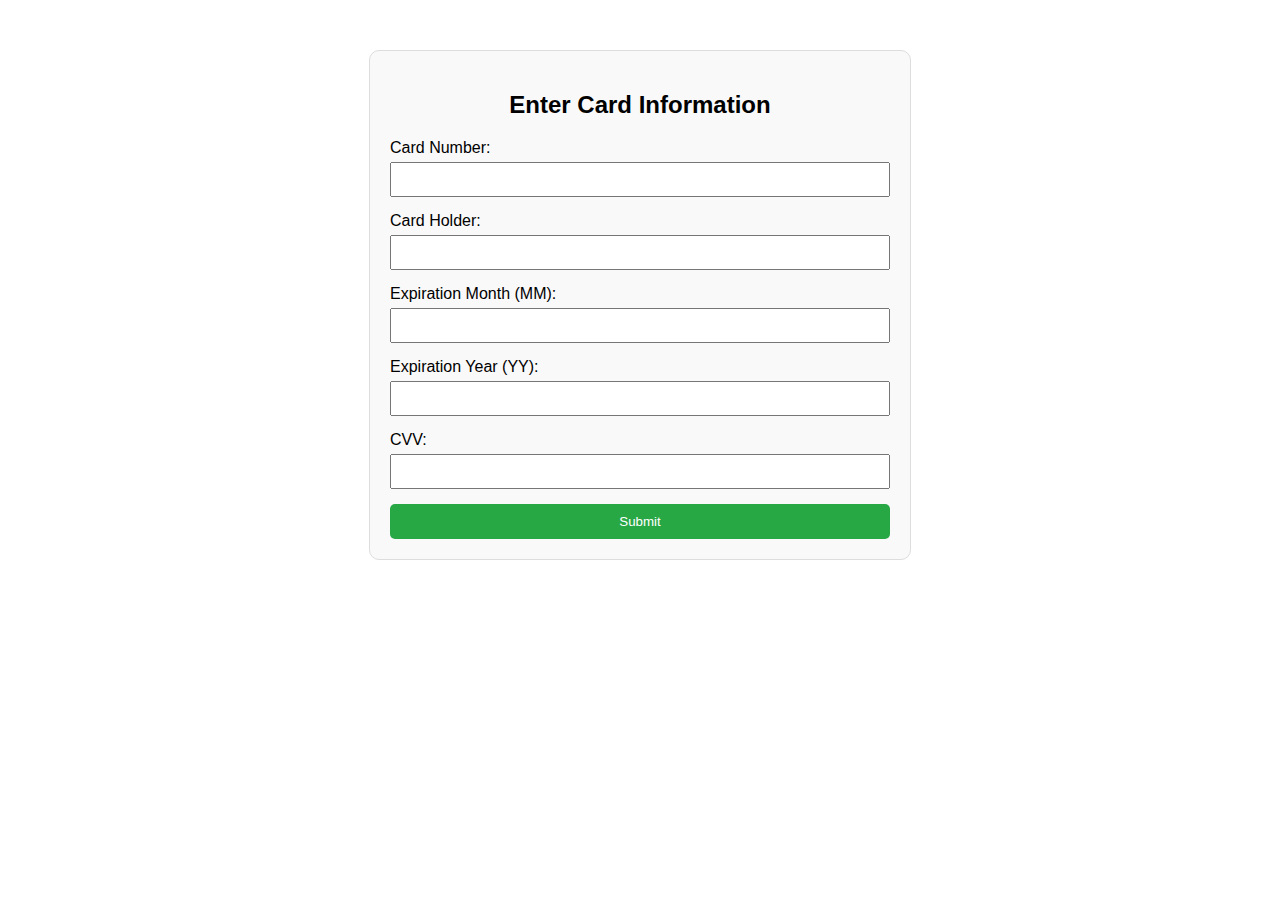
<file: client/index.html>
<!DOCTYPE html>
<html lang="en">
<head>
  <meta charset="UTF-8">
  <meta name="viewport" content="width=device-width, initial-scale=1.0">
  <title>Payment Information</title>
  <link rel="stylesheet" href="style.css">
</head>
<body>
  <div class="container">
    <h2>Enter Card Information</h2>
    <form id="payment-form">
      <div class="form-group">
        <label for="cardNumber">Card Number:</label>
        <input type="text" id="cardNumber" name="cardNumber" required>
      </div>
      <div class="form-group">
        <label for="cardHolder">Card Holder:</label>
        <input type="text" id="cardHolder" name="cardHolder" required>
      </div>
      <div class="form-group">
        <label for="expirationMM">Expiration Month (MM):</label>
        <input type="text" id="expirationMM" name="expirationMM" required>
      </div>
      <div class="form-group">
        <label for="expirationYY">Expiration Year (YY):</label>
        <input type="text" id="expirationYY" name="expirationYY" required>
      </div>
      <div class="form-group">
        <label for="CVV">CVV:</label>
        <input type="text" id="CVV" name="CVV" required>
      </div>
      <button type="submit">Submit</button>
    </form>
    <div id="error-message" class="error-message"></div>
    <div id="response" class="response"></div>
  </div>

  <script type="module" src="script.js"></script>
</body>
</html>
</file>
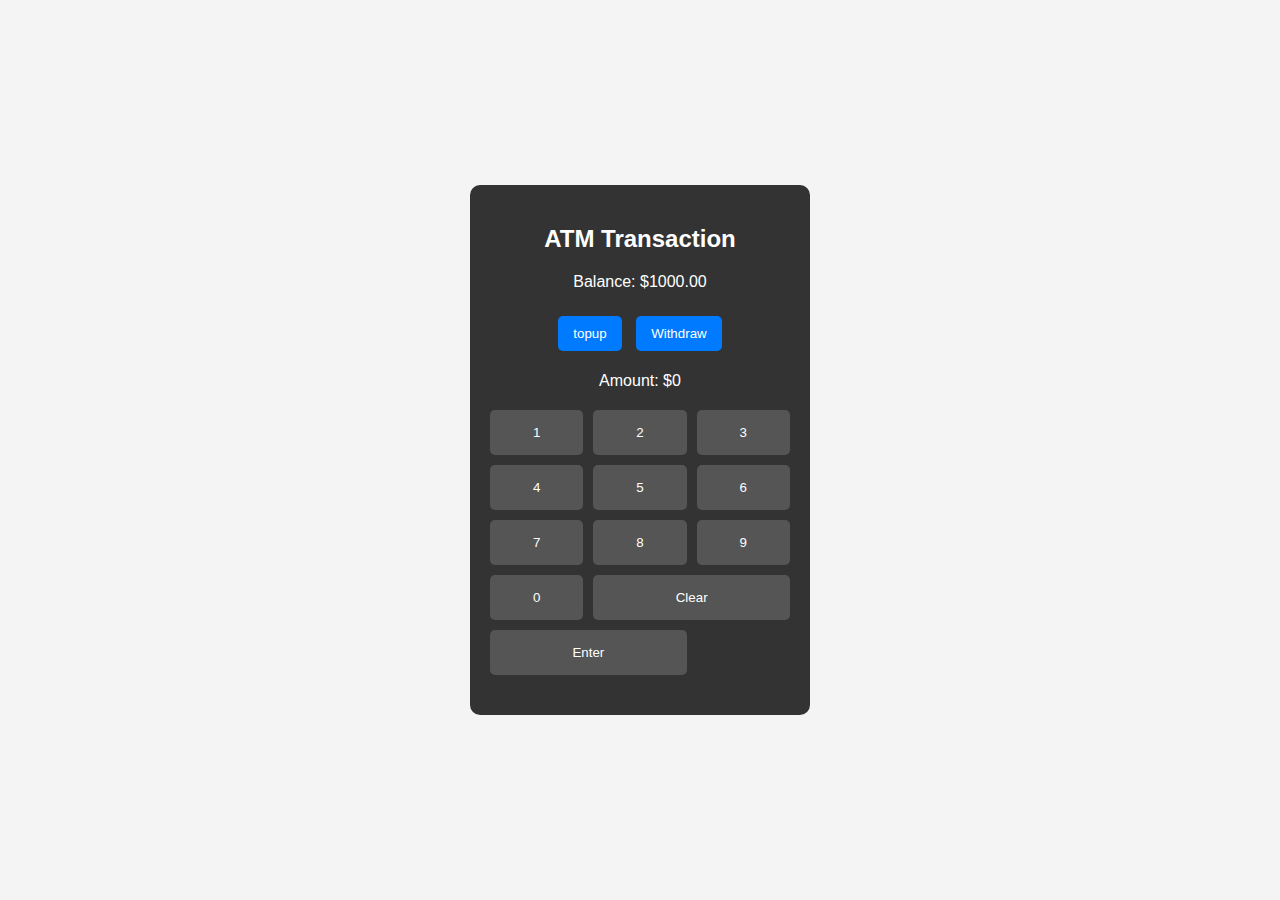
<file: client/transaction.html>
<!DOCTYPE html>
<html lang="en">
<head>
    <meta charset="UTF-8">
    <meta name="viewport" content="width=device-width, initial-scale=1.0">
    <title>ATM Transaction</title>
    <link rel="stylesheet" href="transaction.css">
</head>
<body>
    <div class="atm-container">
        <h2>ATM Transaction</h2>

        <!-- Hiển thị số dư hiện tại -->
        <div class="balance-display">
            <p>Balance: $<span id="balanceAmount">1000.00</span></p>
        </div>

        <!-- Chọn mode: Nạp hoặc Rút tiền -->
        <div class="mode-selector">
            <button id="topupMode">topup</button>
            <button id="withdrawMode">Withdraw</button>
        </div>

        <!-- Hiển thị số tiền người dùng nhập -->
        <div class="amount-display">
            <p>Amount: $<span id="enteredAmount">0</span></p>
        </div>

        <!-- Bàn phím nhập số tiền -->
        <div class="atm-keypad">
            <button class="keypad-btn">1</button>
            <button class="keypad-btn">2</button>
            <button class="keypad-btn">3</button>
            <button class="keypad-btn">4</button>
            <button class="keypad-btn">5</button>
            <button class="keypad-btn">6</button>
            <button class="keypad-btn">7</button>
            <button class="keypad-btn">8</button>
            <button class="keypad-btn">9</button>
            <button class="keypad-btn">0</button>
            <button id="clearBtn">Clear</button>
            <button id="enterBtn">Enter</button>
        </div>

        <!-- Hiển thị kết quả -->
        <p id="transactionMessage"></p>
    </div>

    <script src="transaction.js">
        const urlParams = new URLSearchParams(window.location.search);
  const balance = urlParams.get('balance');
  
  // Hiển thị số dư lên trang
  document.getElementById('balance').textContent = balance;
    </script>
</body>
</html>
</file>
<file: client/style.css>
body {
    font-family: Arial, sans-serif;
  }
  
  .container {
    max-width: 500px;
    margin: 50px auto;
    padding: 20px;
    border: 1px solid #ddd;
    border-radius: 10px;
    background-color: #f9f9f9;
  }
  
  h2 {
    text-align: center;
  }
  
  .form-group {
    margin-bottom: 15px;
  }
  
  label {
    display: block;
    margin-bottom: 5px;
  }
  
  input, select {
    width: 100%;
    padding: 8px;
    margin: 0;
    box-sizing: border-box;
  }
  
  button {
    width: 100%;
    padding: 10px;
    background-color: #28a745;
    color: white;
    border: none;
    border-radius: 5px;
    cursor: pointer;
  }
  
  button:hover {
    background-color: #218838;
  }
</file>
<file: client/transaction.css>
body {
    font-family: Arial, sans-serif;
    display: flex;
    justify-content: center;
    align-items: center;
    height: 100vh;
    margin: 0;
    background-color: #f4f4f4;
}

.atm-container {
    background-color: #333;
    color: #fff;
    padding: 20px;
    border-radius: 10px;
    width: 300px;
    text-align: center;
}

.balance-display, .amount-display {
    margin-bottom: 20px;
}

.mode-selector button {
    background-color: #007bff;
    color: white;
    border: none;
    padding: 10px 15px;
    margin: 5px;
    border-radius: 5px;
    cursor: pointer;
}

.atm-keypad {
    display: grid;
    grid-template-columns: repeat(3, 1fr);
    gap: 10px;
    margin-bottom: 20px;
}

.keypad-btn, #clearBtn, #enterBtn {
    background-color: #555;
    color: white;
    border: none;
    padding: 15px;
    border-radius: 5px;
    cursor: pointer;
}

#clearBtn, #enterBtn {
    grid-column: span 2;
}

.keypad-btn:hover, #clearBtn:hover, #enterBtn:hover, .mode-selector button:hover {
    background-color: #444;
}
</file>
